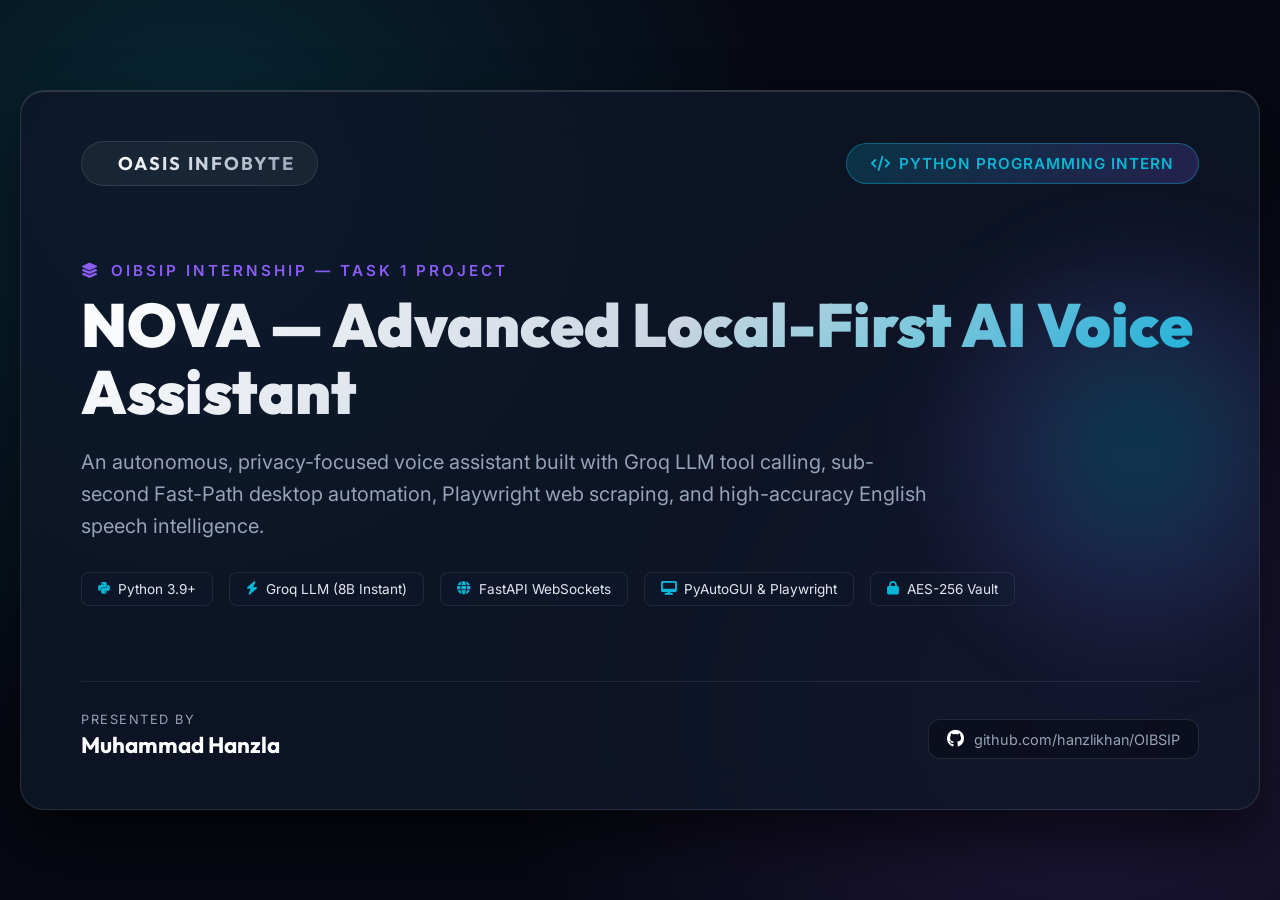
<file: Python-Task1-VoiceAssistant/SINGLE_SLIDE.html>
<!DOCTYPE html>
<html lang="en">
<head>
    <meta charset="UTF-8">
    <meta name="viewport" content="width=device-width, initial-scale=1.0">
    <title>Oasis Infobyte Internship — Project Presentation Slide</title>
    <!-- Google Fonts -->
    <link rel="preconnect" href="https://fonts.googleapis.com">
    <link rel="preconnect" href="https://fonts.gstatic.com" crossorigin>
    <link href="https://fonts.googleapis.com/css2?family=Inter:wght@300;400;500;600;700&family=Outfit:wght@500;700;900&display=swap" rel="stylesheet">
    <!-- Font Awesome -->
    <link rel="stylesheet" href="https://cdnjs.cloudflare.com/ajax/libs/font-awesome/6.4.0/css/all.min.css">
    
    <style>
        :root {
            --bg-dark: #070913;
            --card-bg: rgba(15, 23, 42, 0.75);
            --card-border: rgba(255, 255, 255, 0.12);
            --cyan-glow: #06b6d4;
            --violet-glow: #8b5cf6;
            --amber-accent: #f59e0b;
            --text-main: #f8fafc;
            --text-muted: #94a3b8;
        }

        * {
            margin: 0;
            padding: 0;
            box-sizing: border-box;
        }

        body {
            font-family: 'Inter', sans-serif;
            background-color: var(--bg-dark);
            color: var(--text-main);
            min-height: 100vh;
            display: flex;
            align-items: center;
            justify-content: center;
            padding: 20px;
            overflow: hidden;
            background-image: 
                radial-gradient(circle at 15% 20%, rgba(6, 182, 212, 0.18) 0%, transparent 45%),
                radial-gradient(circle at 85% 80%, rgba(139, 92, 246, 0.18) 0%, transparent 45%);
        }

        /* 16:9 Presentation Canvas */
        .slide-canvas {
            width: 1280px;
            height: 720px;
            background: var(--card-bg);
            border: 1px solid var(--card-border);
            border-radius: 24px;
            backdrop-filter: blur(24px);
            -webkit-backdrop-filter: blur(24px);
            box-shadow: 
                0 30px 60px rgba(0, 0, 0, 0.6),
                inset 0 1px 0 rgba(255, 255, 255, 0.15);
            position: relative;
            overflow: hidden;
            display: flex;
            flex-direction: column;
            justify-content: space-between;
            padding: 50px 60px;
        }

        /* Top Header Bar */
        .slide-header {
            display: flex;
            justify-content: space-between;
            align-items: center;
        }

        .company-badge {
            display: flex;
            align-items: center;
            gap: 14px;
            background: rgba(255, 255, 255, 0.05);
            border: 1px solid rgba(255, 255, 255, 0.1);
            padding: 10px 22px;
            border-radius: 50px;
        }

        .company-icon {
            font-size: 1.4rem;
            color: var(--cyan-glow);
        }

        .company-name {
            font-family: 'Outfit', sans-serif;
            font-size: 1.15rem;
            font-weight: 700;
            letter-spacing: 2px;
            text-transform: uppercase;
            background: linear-gradient(135deg, #fff 0%, var(--text-muted) 100%);
            -webkit-background-clip: text;
            -webkit-text-fill-color: transparent;
        }

        .role-pill {
            background: linear-gradient(135deg, rgba(6, 182, 212, 0.2) 0%, rgba(139, 92, 246, 0.2) 100%);
            border: 1px solid rgba(6, 182, 212, 0.4);
            color: var(--cyan-glow);
            padding: 10px 24px;
            border-radius: 50px;
            font-size: 0.95rem;
            font-weight: 600;
            letter-spacing: 1px;
            text-transform: uppercase;
            display: flex;
            align-items: center;
            gap: 8px;
        }

        /* Center Main Hero */
        .slide-body {
            margin: auto 0;
        }

        .project-tag {
            font-size: 0.95rem;
            font-weight: 600;
            letter-spacing: 3px;
            text-transform: uppercase;
            color: var(--violet-glow);
            margin-bottom: 12px;
            display: flex;
            align-items: center;
            gap: 10px;
        }

        .project-title {
            font-family: 'Outfit', sans-serif;
            font-size: 3.8rem;
            font-weight: 900;
            line-height: 1.1;
            margin-bottom: 20px;
            background: linear-gradient(135deg, #ffffff 0%, #cbd5e1 50%, var(--cyan-glow) 100%);
            -webkit-background-clip: text;
            -webkit-text-fill-color: transparent;
        }

        .project-subtitle {
            font-size: 1.25rem;
            font-weight: 400;
            color: var(--text-muted);
            max-width: 850px;
            line-height: 1.6;
        }

        /* Tech Highlights Bar */
        .tech-highlights {
            display: flex;
            gap: 16px;
            margin-top: 30px;
        }

        .tech-tag {
            background: rgba(15, 23, 42, 0.8);
            border: 1px solid rgba(255, 255, 255, 0.08);
            padding: 8px 16px;
            border-radius: 8px;
            font-size: 0.85rem;
            color: #e2e8f0;
            display: flex;
            align-items: center;
            gap: 8px;
        }

        .tech-tag i {
            color: var(--cyan-glow);
        }

        /* Bottom Footer */
        .slide-footer {
            display: flex;
            justify-content: space-between;
            align-items: flex-end;
            padding-top: 30px;
            border-top: 1px solid rgba(255, 255, 255, 0.08);
        }

        .presenter-info {
            display: flex;
            flex-direction: column;
            gap: 4px;
        }

        .presenter-label {
            font-size: 0.8rem;
            text-transform: uppercase;
            letter-spacing: 1.5px;
            color: var(--text-muted);
        }

        .presenter-name {
            font-family: 'Outfit', sans-serif;
            font-size: 1.4rem;
            font-weight: 700;
            color: #fff;
        }

        .repo-info {
            display: flex;
            align-items: center;
            gap: 10px;
            background: rgba(0, 0, 0, 0.3);
            border: 1px solid rgba(255, 255, 255, 0.1);
            padding: 10px 18px;
            border-radius: 12px;
            font-size: 0.9rem;
            color: var(--text-muted);
        }

        .repo-info i {
            color: #fff;
            font-size: 1.1rem;
        }

        /* Decorative Glow Orb */
        .glow-orb {
            position: absolute;
            right: -80px;
            top: 50%;
            transform: translateY(-50%);
            width: 400px;
            height: 400px;
            border-radius: 50%;
            background: radial-gradient(circle, rgba(6, 182, 212, 0.25) 0%, rgba(139, 92, 246, 0.1) 60%, transparent 80%);
            filter: blur(40px);
            pointer-events: none;
        }
    </style>
</head>
<body>

    <!-- 16:9 Presentation Canvas -->
    <div class="slide-canvas">
        <div class="glow-orb"></div>

        <!-- Header -->
        <header class="slide-header">
            <div class="company-badge">
                <i class="fa-solid fa-microchip-ai company-icon"></i>
                <span class="company-name">Oasis Infobyte</span>
            </div>
            <div class="role-pill">
                <i class="fa-solid fa-code"></i> Python Programming Intern
            </div>
        </header>

        <!-- Body Hero Section -->
        <section class="slide-body">
            <div class="project-tag">
                <i class="fa-solid fa-layer-group"></i> OIBSIP Internship — Task 1 Project
            </div>
            <h1 class="project-title">NOVA — Advanced Local-First AI Voice Assistant</h1>
            <p class="project-subtitle">
                An autonomous, privacy-focused voice assistant built with Groq LLM tool calling, sub-second Fast-Path desktop automation, Playwright web scraping, and high-accuracy English speech intelligence.
            </p>

            <div class="tech-highlights">
                <div class="tech-tag"><i class="fa-brands fa-python"></i> Python 3.9+</div>
                <div class="tech-tag"><i class="fa-solid fa-bolt"></i> Groq LLM (8B Instant)</div>
                <div class="tech-tag"><i class="fa-solid fa-globe"></i> FastAPI WebSockets</div>
                <div class="tech-tag"><i class="fa-solid fa-desktop"></i> PyAutoGUI & Playwright</div>
                <div class="tech-tag"><i class="fa-solid fa-lock"></i> AES-256 Vault</div>
            </div>
        </section>

        <!-- Footer -->
        <footer class="slide-footer">
            <div class="presenter-info">
                <span class="presenter-label">Presented By</span>
                <span class="presenter-name">Muhammad Hanzla</span>
            </div>
            <div class="repo-info">
                <i class="fa-brands fa-github"></i>
                <span>github.com/hanzlikhan/OIBSIP</span>
            </div>
        </footer>
    </div>

</body>
</html>
</file>
